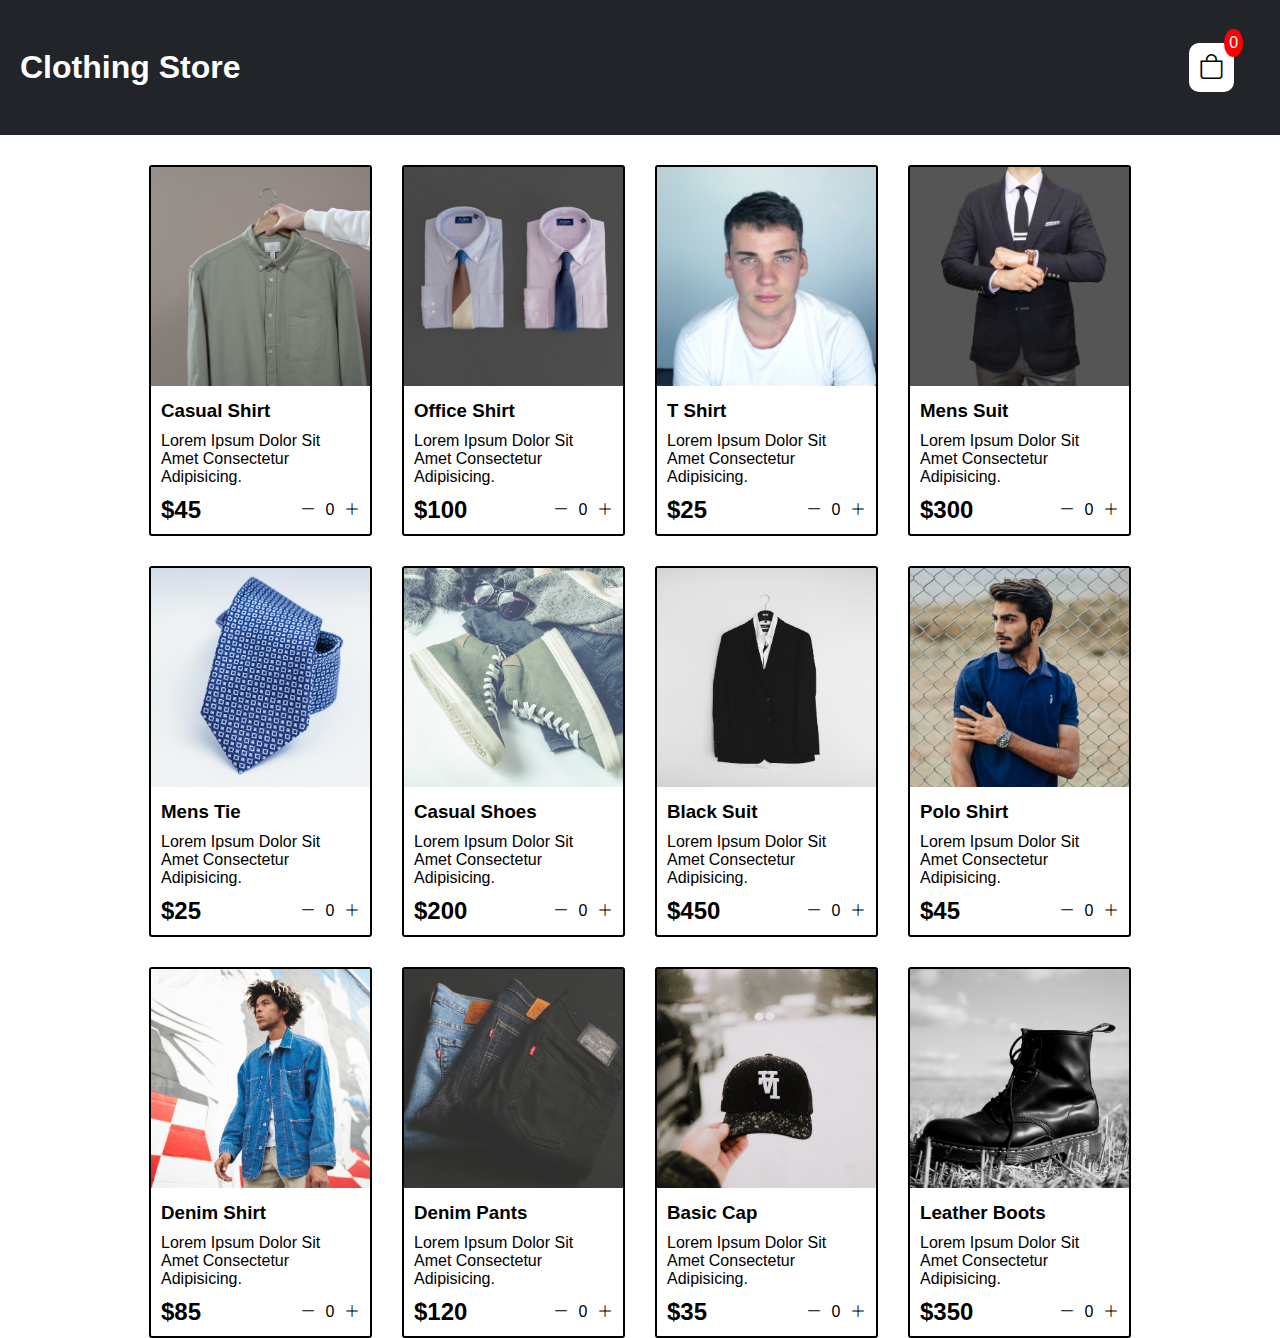
<file: index.html>
<!DOCTYPE html>
<html lang="en">
<head>
    <meta charset="UTF-8">
    <meta http-equiv="X-UA-Compatible" content="IE=edge">
    <meta name="viewport" content="width=device-width, initial-scale=1.0">
    <title>Clothing Store</title>
    <link href="styles.css" rel="stylesheet" type="text/css" />
    <link rel="stylesheet" href="https://cdn.jsdelivr.net/npm/bootstrap-icons@1.9.1/font/bootstrap-icons.css">
</head>
<body>
    <header>
        <nav class="navbar">
            <a href="index.html"><h1>clothing store</h1></a>
            <a href="cart.html">
                <div class="cart">
                    <i class="bi bi-bag"></i>
                    <span class="cart-amount">0</span>
                </div>
            </a>
            
        </nav>
    </header>
    <main class="product-catalog">
    </main>
</body>
<script type="module" src="main.js"></script>
<script type="module" src="Data.js"></script>
</html>
</file>
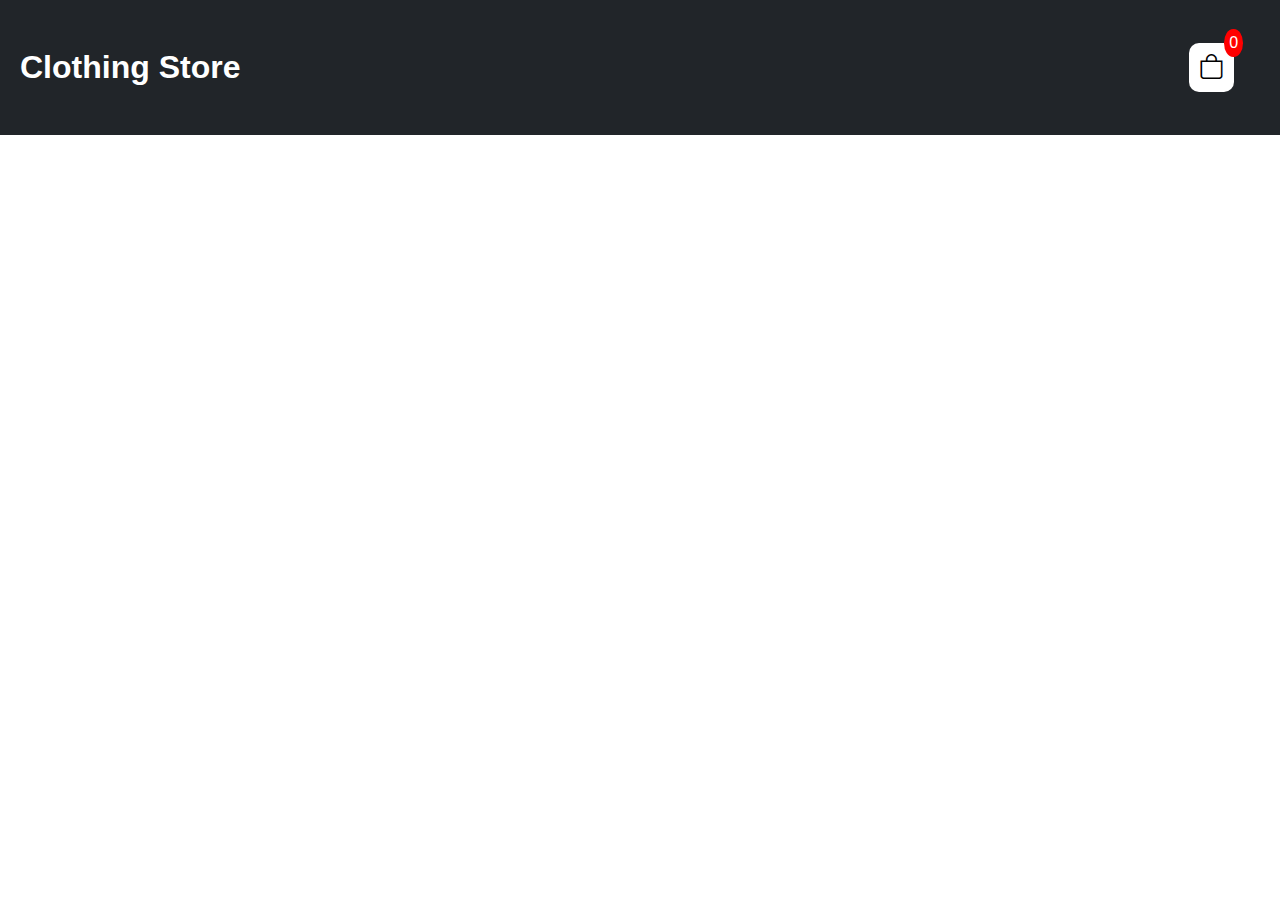
<file: cart.html>
<!DOCTYPE html>
<html lang="en">
<head>
    <meta charset="UTF-8">
    <meta http-equiv="X-UA-Compatible" content="IE=edge">
    <meta name="viewport" content="width=device-width, initial-scale=1.0">
    <link href="styles.css" rel="stylesheet" type="text/css" />
    <link rel="stylesheet" href="https://cdn.jsdelivr.net/npm/bootstrap-icons@1.9.1/font/bootstrap-icons.css">
    <title>Cart Page</title>
</head>
<body>
    <header>
        <nav class="navbar">
            <a href="index.html"><h1>clothing store</h1></a>
            <a href="cart.html">
                <div class="cart">
                    <i class="bi bi-bag"></i>
                    <span class="cart-amount" id="cartAmount">0</span>
                </div>
            </a>
        </nav>
    </header>
    <main class="shopping-cart" id="shoppingCart"></main>
</body>
<script type="module" src="cart.js"></script>
<script type="module" src="Data.js"></script>
</html>
</file>
<file: styles.css>
* {
    margin: 0;
    padding: 0;
    box-sizing: border-box;
    text-transform: capitalize;
}

body {
    font-family: sans-serif;
}

a, i, button, .cart {
  text-decoration: none;
  color: inherit;
  cursor: pointer;
}

.flex {
    display: flex;
    align-items: center;
}



/* HEADER */
header {
    background-color: #212529;
    color: white;
    width: 100vw;
    height: 15vh;
    margin-bottom: 30px;
}

.navbar {
    display: flex;
    align-items: center;
    justify-content: space-between;
    padding: 20px;
    width: 98%;
    height: 100%;
}


/* Basket */
.cart {
    background-color: white;
    color: black;
    font-size: 25px;
    padding: 10px;
    border-radius: 10px;
    position: relative;
}

.cart-amount {
    border-radius: 50%;
    background-color: red;
    color: white;
    position: absolute;
    padding: 0.3rem;
    bottom: 35px;
    left: 35px;
    font-size: 16px;
}

/* PRODUCT CATALOG */

.product-list {
    display: grid;
    grid-template-columns: repeat(4, 223px);
    list-style: none;
    gap: 30px;
    justify-content: center;
}

@media(max-width: 1000px) {
    .product-list {
        grid-template-columns: repeat(2, 223px);
    }
}

.item {
    border: 2px solid black;
    border-radius: 3px;
}

.details {
    padding: 10px;
}

.item p {
    padding: 10px 0;
}

.price-quantity {
    display: flex;
    justify-content: space-between;
    align-items: center;
}

.buttons {
    display: flex;
    justify-content: space-between;
    width: 60px;
}

/* SHOPPING CART */ 

.shopping-cart {
    display: flex;
    flex-direction: column;
    align-items: center;
}

.btn {
    margin: 20px 10px;
    padding: 8px;
    color: #fff;
    font-size: 17px;
    border: none;
    border-radius: 5px;
}

.btn-checkout {
    background-color: green;
}

.btn-clear {
    background-color: red;
}

.cart-item {
    display: flex;
    min-width: 380px;
    min-height: 100px;
    border: 1px solid black;
    border-radius: 5px;
}

.img-container {
    max-width: 110px;
}

.img-container > img {
    width: 100%;
    height: 100%;
}

.item-info {
    width: 100%;
    display: flex;
    flex-direction: column;
    justify-content: space-between;
    margin: 10px;
}

.space-btw {
    justify-content: space-between;
}

.bi-x-lg {
    color: red;
}

.cart-price {
    background-color: #212529;
    color: #fff;
    padding: 5px;
    margin-left: 10px;
    border-radius: 5px;
}

.cart-empty {
    display: flex;
    flex-direction: column;
    justify-content: space-between;
    align-items: center;
    position: fixed;
    z-index: 1;
    top: 50%;
    left: 40%;
    height: 90px;
}

.cart-empty > a {
    background-color:#212529;
    color: #fff;
    padding: 9px;
    border-radius: 5px;
}
</file>
